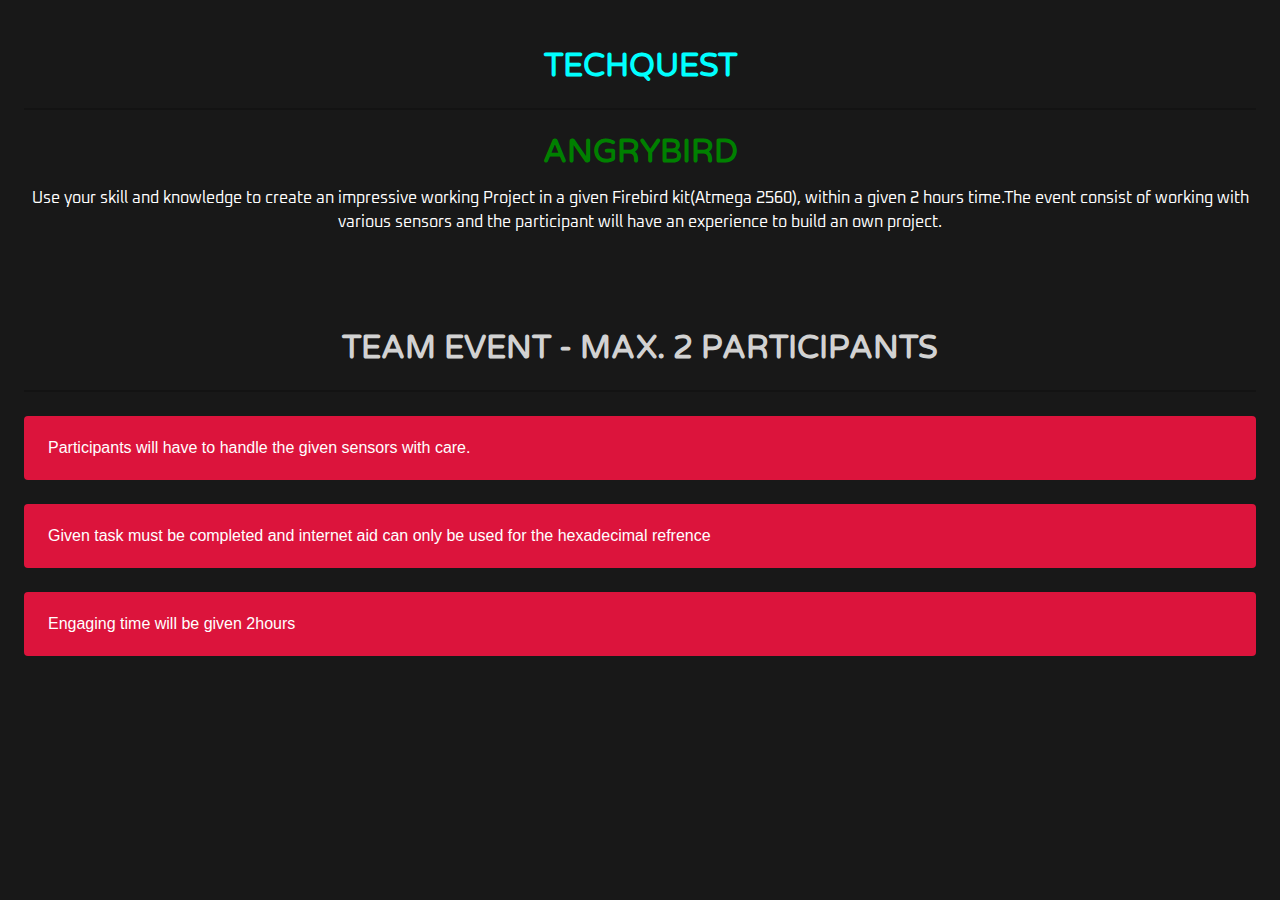
<file: angrybird.html>
<!DOCTYPE html>
<!-- saved from url=(0022)http://localhost:8000/ -->
<html lang="en"><link type="text/css" id="dark-mode" rel="stylesheet" href="http://localhost:8000/"><style type="text/css" id="dark-mode-custom-style"></style><head><meta http-equiv="Content-Type" content="text/html; charset=UTF-8"><link type="text/css" id="dark-mode" rel="stylesheet" href="./Raspberry_files/saved_resource"><style type="text/css" id="dark-mode-custom-style"></style>
  <title>Angry Bird</title>
  
<meta name="viewport" content="width=device-width, minimum-scale=1.0">
<meta name="description" content="TechQuest">
<link href="./Raspberry_files/font-awesome.min.css" rel="stylesheet">


<meta name="msapplication-TileColor" content="#FFFFFF">


  <link href="./Raspberry_files/bulmaswatch.min.css" rel="stylesheet">
  <style>
    .hero .container {
      width: 95%;
    }
  </style>
</head>


<body class="theme-page">
  

  

  <div class="columns">
      
      <div class="column">
        <section class="section" id="content">
  <h1 style="text-align: center;" class="title"> <a href="/"> TechQuest</a> </h1>
  <hr>
  <link href="https://fonts.googleapis.com/css?family=Oxanium|Trade+Winds&display=swap" rel="stylesheet">
  <div class="content">
    <h1 style="text-align: center; color:green">AngryBird</h1>


    <p style="text-align: center;font-family: 'Oxanium';color: white">Use your skill and knowledge to create an impressive working Project in a given Firebird kit(Atmega 2560), within a given 2 hours time.The event consist of working with various sensors and the participant will have an experience to build an own project.</p>
    
</div></section>

        <section class="section" id="delete">
  <h3 style="text-align: center;" class="title">Team Event - Max. 2 Participants
  </h3>
  <hr>
  
  <div class="notification is-danger">Participants will have to handle the given sensors with care. </div>
  <div class="notification is-danger">Given task must be completed and internet aid can only be used for the hexadecimal refrence</div>

  <div class="notification is-danger">Engaging time will be given 2hours</div>


    <!-- <div class="notification is-danger">
      <button class="delete"> </button> Information regarding selected papers will be informed through e-mail</div>

      <div class="notification is-danger">
        <button class="delete"> </button> If you receive the intimation email, then send your PPT to techquest@mountzion.ac.in on or before 03/03/2020.</div>

        <div class="notification is-danger">
          <button class="delete"> </button> Papers with live demo will be more likely to score extra points.</div>

          <div class="notification is-danger">
            <button class="delete"> </button> Best Outstanding Paper if any will win a special prize.</div>
   -->
  
<!--   
    <article class="message is-info">
    <div class="message-header"> Info
      <button class="delete"> </button>
    </div>
    <div class="message-body"> Lorem ipsum dolor sit amet, consectetur adipiscing elit. Pellentesque risus mi, tempus quis placerat ut, porta nec nulla. Vestibulum rhoncus ac ex sit amet fringilla. Nullam gravida purus diam, et dictum felis venenatis efficitur. Aenean ac eleifend lacus, in mollis lectus. Donec sodales, arcu et sollicitudin porttitor, tortor urna tempor ligula, id porttitor mi magna a neque. Donec dui urna, vehicula et sem eget, facilisis sodales sem. </div>
  </article> -->
</section>


        
<!-- 
        <section class="section" id="notifications">
  <h1 class="title"> Notifications </h1>
  <hr>
  <div class="columns is-multiline">
    
    <div class="column is-half">
      <div class="notification ">
        <button class="delete"> </button> Lorem ipsum dolor sit amet,
        <a href="https://jenil.github.io/bulmaswatch/nuclear/#">consectetur</a> adipiscing elit lorem ipsum dolor sit amet, consectetur adipiscing elit </div>
    </div>
    
    <div class="column is-half">
      <div class="notification is-primary">
        <button class="delete"> </button> Lorem ipsum dolor sit amet,
        <a href="https://jenil.github.io/bulmaswatch/nuclear/#">consectetur</a> adipiscing elit lorem ipsum dolor sit amet, consectetur adipiscing elit </div>
    </div>
    
    <div class="column is-half">
      <div class="notification is-link">
        <button class="delete"> </button> Lorem ipsum dolor sit amet,
        <a href="https://jenil.github.io/bulmaswatch/nuclear/#">consectetur</a> adipiscing elit lorem ipsum dolor sit amet, consectetur adipiscing elit </div>
    </div>
    
    <div class="column is-half">
      <div class="notification is-info">
        <button class="delete"> </button> Lorem ipsum dolor sit amet,
        <a href="https://jenil.github.io/bulmaswatch/nuclear/#">consectetur</a> adipiscing elit lorem ipsum dolor sit amet, consectetur adipiscing elit </div>
    </div>
    
    <div class="column is-half">
      <div class="notification is-success">
        <button class="delete"> </button> Lorem ipsum dolor sit amet,
        <a href="https://jenil.github.io/bulmaswatch/nuclear/#">consectetur</a> adipiscing elit lorem ipsum dolor sit amet, consectetur adipiscing elit </div>
    </div>
    
    <div class="column is-half">
      <div class="notification is-warning">
        <button class="delete"> </button> Lorem ipsum dolor sit amet,
        <a href="https://jenil.github.io/bulmaswatch/nuclear/#">consectetur</a> adipiscing elit lorem ipsum dolor sit amet, consectetur adipiscing elit </div>
    </div>
    
    <div class="column is-half">
      <div class="notification is-danger">
        <button class="delete"> </button> Lorem ipsum dolor sit amet,
        <a href="https://jenil.github.io/bulmaswatch/nuclear/#">consectetur</a> adipiscing elit lorem ipsum dolor sit amet, consectetur adipiscing elit </div>
    </div>
    
  </div>
</section> -->

        

        

        
<style>
  html{
    background-color: #181818 !important;
  }
  .notification.is-danger{
    background-color:crimson
  }
  </style> 



        

        

        

        

        


  <br>
  
  
  
  

        

        

        

      </div>
    </div>
  
    <style>
      .container{
        padding:30px;
      }
    </style>


<script>
if (document.location.hostname !== 'localhost') {
  (function(i, s, o, g, r, a, m) {
    i['GoogleAnalyticsObject'] = r;
    i[r] = i[r] || function() {
      (i[r].q = i[r].q || []).push(arguments)
    }, i[r].l = 1 * new Date();
    a = s.createElement(o),
      m = s.getElementsByTagName(o)[0];
    a.async = 1;
    a.src = g;
    m.parentNode.insertBefore(a, m)
  })(window, document, 'script', 'https://www.google-analytics.com/analytics.js', 'ga');

  ga('create', 'UA-91125324-1', 'auto');
  ga('send', 'pageview');
} else {
  window.ga = function ga() {
    console.log('[ga]', arguments); // mock GA to prevent errors
  }
}
</script>
<script crossorigin="anonymous" integrity="sha256-hVVnYaiADRTO2PzUGmuLJr8BLUSjGIZsDYGmIJLv2b8=" src="./Raspberry_files/jquery-3.1.1.min.js">
</script>
<script type="text/javascript">
$(function() {
  $('.modal-background, .modal-close').click(function() {
    $('html').removeClass('is-clipped');
    $(this).parent().removeClass('is-active');
  });
  $('.theme-switcher').change(function(e) {
    if (e.target.value) {
      window.location.href = '/bulmaswatch/' + e.target.value;
    }
  });

  // Get all "navbar-burger" elements
  var $navbarBurgers = Array.prototype.slice.call(document.querySelectorAll('.navbar-burger'), 0);

  // Check if there are any nav burgers
  if ($navbarBurgers.length > 0) {

    // Add a click event on each of them
    $navbarBurgers.forEach(function ($el) {
      $el.addEventListener('click', () => {

        // Get the target from the "data-target" attribute
        var target = $el.dataset.target;
        var $target = document.getElementById(target);

        // Toggle the class on both the "navbar-burger" and the "navbar-menu"
        $el.classList.toggle('is-active');
        $target.classList.toggle('is-active');

      });
    });
  }
});
</script>






</body></html>
</file>
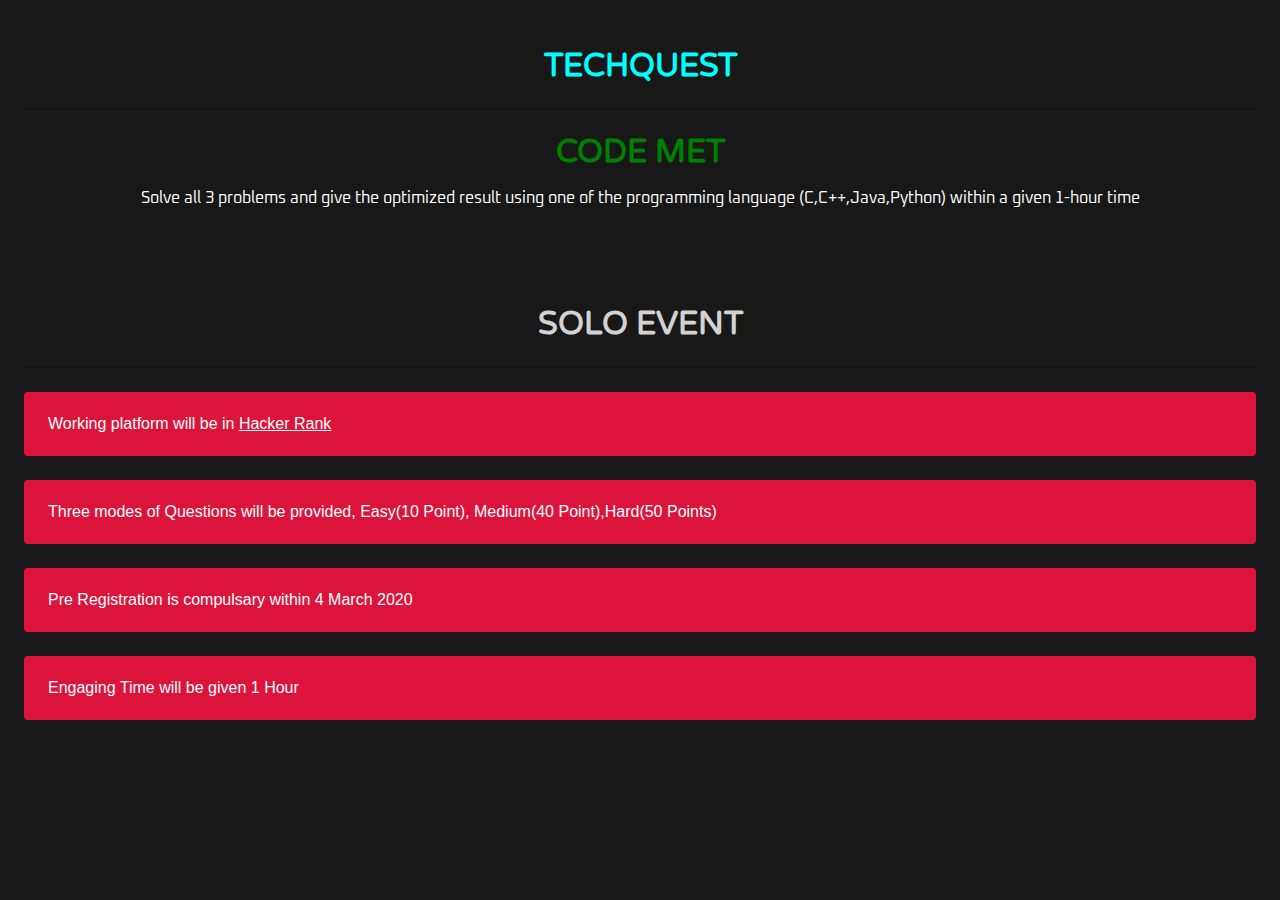
<file: codemet.html>
<!DOCTYPE html>
<html lang="en"><link type="text/css" id="dark-mode" rel="stylesheet" href="http://localhost:8000/"><style type="text/css" id="dark-mode-custom-style"></style><head><meta http-equiv="Content-Type" content="text/html; charset=UTF-8"><link type="text/css" id="dark-mode" rel="stylesheet" href="./codemet_files/saved_resource"><style type="text/css" id="dark-mode-custom-style"></style>
  <title> Code MET </title>
  
<meta name="viewport" content="width=device-width, minimum-scale=1.0">
<meta name="description" content="TechQuest">
<link href="./codemet_files/font-awesome.min.css" rel="stylesheet">


<meta name="theme-color" content="#34495e">
<meta name="msapplication-TileColor" content="#FFFFFF">



  <link href="./codemet_files/bulmaswatch.min.css" rel="stylesheet">
  <style>
    .hero .container {
      width: 95%;
    }
  </style>
</head>


<body class="theme-page">
  

  

  <div class="columns">
      
      <div class="column">
        <section class="section" id="content">
  <h1 style="text-align: center;" class="title"> <a href="/"> TechQuest</a> </h1>
  <hr>
    <link href="https://fonts.googleapis.com/css?family=Oxanium|Trade+Winds&display=swap" rel="stylesheet">
  <div class="content">
    <h1 style="text-align: center; ;color: green">Code MET</h1>


    <p style="text-align: center;font-family: 'Oxanium';color: white">Solve all 3 problems and give the optimized result using one of the programming language (C,C++,Java,Python) within a given 1-hour time</p>
    
</div></section>

        <section class="section" id="delete">
  <h3 style="text-align: center;" class="title">Solo Event
  </h3>
  <hr>
  
  <div class="notification is-danger">Working platform will be in <a href="https://www.hackerrank.com/">Hacker Rank</a> </div>

  <div class="notification is-danger">Three modes of Questions will be provided, Easy(10 Point), Medium(40 Point),Hard(50 Points)</div>

  <div class="notification is-danger">Pre Registration is compulsary within 4 March 2020</div>

  <div class="notification is-danger">Engaging Time will be given 1 Hour</div>

  
<!-- 
    <div class="notification is-danger">
      <button class="delete"> </button> Information regarding selected papers will be informed through e-mail</div>

      <div class="notification is-danger">
        <button class="delete"> </button> If you receive the intimation email, then send your PPT to techquest@mountzion.ac.in on or before 03/03/2020.</div>

        <div class="notification is-danger">
          <button class="delete"> </button> Papers with live demo will be more likely to score extra points.</div>

          <div class="notification is-danger">
            <button class="delete"> </button> Best Outstanding Paper if any will win a special prize.</div>
   -->
  
<!--   
    <article class="message is-info">
    <div class="message-header"> Info
      <button class="delete"> </button>
    </div>
    <div class="message-body"> Lorem ipsum dolor sit amet, consectetur adipiscing elit. Pellentesque risus mi, tempus quis placerat ut, porta nec nulla. Vestibulum rhoncus ac ex sit amet fringilla. Nullam gravida purus diam, et dictum felis venenatis efficitur. Aenean ac eleifend lacus, in mollis lectus. Donec sodales, arcu et sollicitudin porttitor, tortor urna tempor ligula, id porttitor mi magna a neque. Donec dui urna, vehicula et sem eget, facilisis sodales sem. </div>
  </article> -->
</section>


        
<!-- 
        <section class="section" id="notifications">
  <h1 class="title"> Notifications </h1>
  <hr>
  <div class="columns is-multiline">
    
    <div class="column is-half">
      <div class="notification ">
        <button class="delete"> </button> Lorem ipsum dolor sit amet,
        <a href="https://jenil.github.io/bulmaswatch/nuclear/#">consectetur</a> adipiscing elit lorem ipsum dolor sit amet, consectetur adipiscing elit </div>
    </div>
    
    <div class="column is-half">
      <div class="notification is-primary">
        <button class="delete"> </button> Lorem ipsum dolor sit amet,
        <a href="https://jenil.github.io/bulmaswatch/nuclear/#">consectetur</a> adipiscing elit lorem ipsum dolor sit amet, consectetur adipiscing elit </div>
    </div>
    
    <div class="column is-half">
      <div class="notification is-link">
        <button class="delete"> </button> Lorem ipsum dolor sit amet,
        <a href="https://jenil.github.io/bulmaswatch/nuclear/#">consectetur</a> adipiscing elit lorem ipsum dolor sit amet, consectetur adipiscing elit </div>
    </div>
    
    <div class="column is-half">
      <div class="notification is-info">
        <button class="delete"> </button> Lorem ipsum dolor sit amet,
        <a href="https://jenil.github.io/bulmaswatch/nuclear/#">consectetur</a> adipiscing elit lorem ipsum dolor sit amet, consectetur adipiscing elit </div>
    </div>
    
    <div class="column is-half">
      <div class="notification is-success">
        <button class="delete"> </button> Lorem ipsum dolor sit amet,
        <a href="https://jenil.github.io/bulmaswatch/nuclear/#">consectetur</a> adipiscing elit lorem ipsum dolor sit amet, consectetur adipiscing elit </div>
    </div>
    
    <div class="column is-half">
      <div class="notification is-warning">
        <button class="delete"> </button> Lorem ipsum dolor sit amet,
        <a href="https://jenil.github.io/bulmaswatch/nuclear/#">consectetur</a> adipiscing elit lorem ipsum dolor sit amet, consectetur adipiscing elit </div>
    </div>
    
    <div class="column is-half">
      <div class="notification is-danger">
        <button class="delete"> </button> Lorem ipsum dolor sit amet,
        <a href="https://jenil.github.io/bulmaswatch/nuclear/#">consectetur</a> adipiscing elit lorem ipsum dolor sit amet, consectetur adipiscing elit </div>
    </div>
    
  </div>
</section> -->

        

        

<style>
  html{
    background-color: #181818 !important;
  }

  .notification.is-danger{
    background-color:crimson
  }
  </style>

        

        

        

        

        

        


  <br>
  
  
  
  

        

        

        

      </div>
    </div>
  
    <style>
      .container{
        padding:30px;
      }
    </style>


<script>
if (document.location.hostname !== 'localhost') {
  (function(i, s, o, g, r, a, m) {
    i['GoogleAnalyticsObject'] = r;
    i[r] = i[r] || function() {
      (i[r].q = i[r].q || []).push(arguments)
    }, i[r].l = 1 * new Date();
    a = s.createElement(o),
      m = s.getElementsByTagName(o)[0];
    a.async = 1;
    a.src = g;
    m.parentNode.insertBefore(a, m)
  })(window, document, 'script', 'https://www.google-analytics.com/analytics.js', 'ga');

  ga('create', 'UA-91125324-1', 'auto');
  ga('send', 'pageview');
} else {
  window.ga = function ga() {
    console.log('[ga]', arguments); // mock GA to prevent errors
  }
}
</script>
<script crossorigin="anonymous" integrity="sha256-hVVnYaiADRTO2PzUGmuLJr8BLUSjGIZsDYGmIJLv2b8=" src="./codemet_files/jquery-3.1.1.min.js">
</script>
<script type="text/javascript">
$(function() {
  $('.modal-background, .modal-close').click(function() {
    $('html').removeClass('is-clipped');
    $(this).parent().removeClass('is-active');
  });
  $('.theme-switcher').change(function(e) {
    if (e.target.value) {
      window.location.href = '/bulmaswatch/' + e.target.value;
    }
  });

  // Get all "navbar-burger" elements
  var $navbarBurgers = Array.prototype.slice.call(document.querySelectorAll('.navbar-burger'), 0);

  // Check if there are any nav burgers
  if ($navbarBurgers.length > 0) {

    // Add a click event on each of them
    $navbarBurgers.forEach(function ($el) {
      $el.addEventListener('click', () => {

        // Get the target from the "data-target" attribute
        var target = $el.dataset.target;
        var $target = document.getElementById(target);

        // Toggle the class on both the "navbar-burger" and the "navbar-menu"
        $el.classList.toggle('is-active');
        $target.classList.toggle('is-active');

      });
    });
  }
});
</script>






</body></html>
</file>
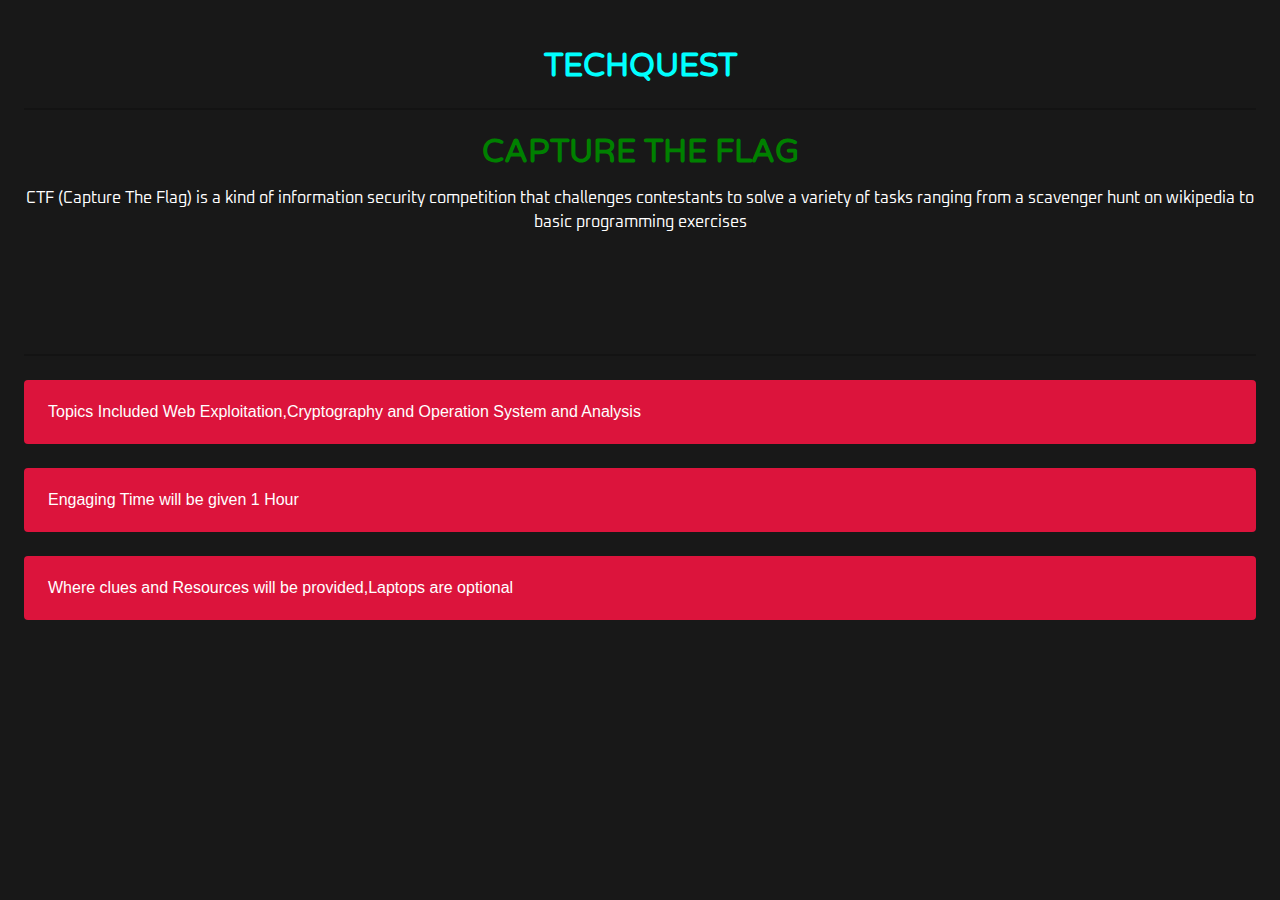
<file: ctf.html>
<!DOCTYPE html>
<!-- saved from url=(0022)http://localhost:8000/ -->
<html lang="en"><link type="text/css" id="dark-mode" rel="stylesheet" href="http://localhost:8000/"><style type="text/css" id="dark-mode-custom-style"></style><head><meta http-equiv="Content-Type" content="text/html; charset=UTF-8"><link type="text/css" id="dark-mode" rel="stylesheet" href="./ctf_files/saved_resource"><style type="text/css" id="dark-mode-custom-style"></style>
  <title> CTF </title>
  
<meta name="viewport" content="width=device-width, minimum-scale=1.0">
<meta name="description" content="TechQuest">
<link href="./ctf_files/font-awesome.min.css" rel="stylesheet">

<meta name="msapplication-TileColor" content="#FFFFFF">



  <link href="./ctf_files/bulmaswatch.min.css" rel="stylesheet">
  <style>
    .hero .container {
      width: 95%;
    }
  </style>
</head>


<body class="theme-page">
  

  

  <div class="columns">
      
      <div class="column">
        <section class="section" id="content">
  <h1 style="text-align: center;" class="title"> <a href="/"> TechQuest</a> </h1>
  <hr>
<link href="https://fonts.googleapis.com/css?family=Oxanium|Trade+Winds&display=swap" rel="stylesheet">


  <div class="content">
    <h1 style="text-align: center;;color: green">Capture the Flag</h1>


    <p style="text-align: center;color: white;font-family: 'Oxanium'">
      CTF (Capture The Flag) is a kind of information security competition that challenges contestants to solve a variety of tasks ranging from a scavenger hunt on wikipedia to basic programming exercises</p>
    
</div></section>

        <section class="section" id="delete">
  <!-- <h1 style="text-align: center;" class="title">Team Event - Max. 2 Participants
  </h1> -->
  <hr>
  
  <div class="notification is-danger">
     Topics Included Web Exploitation,Cryptography and Operation System and Analysis
   </div>

    <div class="notification is-danger">
      Engaging Time will be given 1 Hour</div>

      <div class="notification is-danger">
         Where clues and Resources will be provided,Laptops are optional</div>



          <!-- <div class="notification is-danger">
            <button class="delete"> </button> Best Outstanding Paper if any will win a special prize.</div> -->
  
  
<!--   
    <article class="message is-info">
    <div class="message-header"> Info
      <button class="delete"> </button>
    </div>
    <div class="message-body"> Lorem ipsum dolor sit amet, consectetur adipiscing elit. Pellentesque risus mi, tempus quis placerat ut, porta nec nulla. Vestibulum rhoncus ac ex sit amet fringilla. Nullam gravida purus diam, et dictum felis venenatis efficitur. Aenean ac eleifend lacus, in mollis lectus. Donec sodales, arcu et sollicitudin porttitor, tortor urna tempor ligula, id porttitor mi magna a neque. Donec dui urna, vehicula et sem eget, facilisis sodales sem. </div>
  </article> -->
</section>


        
<!-- 
        <section class="section" id="notifications">
  <h1 class="title"> Notifications </h1>
  <hr>
  <div class="columns is-multiline">
    
    <div class="column is-half">
      <div class="notification ">
        <button class="delete"> </button> Lorem ipsum dolor sit amet,
        <a href="https://jenil.github.io/bulmaswatch/nuclear/#">consectetur</a> adipiscing elit lorem ipsum dolor sit amet, consectetur adipiscing elit </div>
    </div>
    
    <div class="column is-half">
      <div class="notification is-primary">
        <button class="delete"> </button> Lorem ipsum dolor sit amet,
        <a href="https://jenil.github.io/bulmaswatch/nuclear/#">consectetur</a> adipiscing elit lorem ipsum dolor sit amet, consectetur adipiscing elit </div>
    </div>
    
    <div class="column is-half">
      <div class="notification is-link">
        <button class="delete"> </button> Lorem ipsum dolor sit amet,
        <a href="https://jenil.github.io/bulmaswatch/nuclear/#">consectetur</a> adipiscing elit lorem ipsum dolor sit amet, consectetur adipiscing elit </div>
    </div>
    
    <div class="column is-half">
      <div class="notification is-info">
        <button class="delete"> </button> Lorem ipsum dolor sit amet,
        <a href="https://jenil.github.io/bulmaswatch/nuclear/#">consectetur</a> adipiscing elit lorem ipsum dolor sit amet, consectetur adipiscing elit </div>
    </div>
    
    <div class="column is-half">
      <div class="notification is-success">
        <button class="delete"> </button> Lorem ipsum dolor sit amet,
        <a href="https://jenil.github.io/bulmaswatch/nuclear/#">consectetur</a> adipiscing elit lorem ipsum dolor sit amet, consectetur adipiscing elit </div>
    </div>
    
    <div class="column is-half">
      <div class="notification is-warning">
        <button class="delete"> </button> Lorem ipsum dolor sit amet,
        <a href="https://jenil.github.io/bulmaswatch/nuclear/#">consectetur</a> adipiscing elit lorem ipsum dolor sit amet, consectetur adipiscing elit </div>
    </div>
    
    <div class="column is-half">
      <div class="notification is-danger">
        <button class="delete"> </button> Lorem ipsum dolor sit amet,
        <a href="https://jenil.github.io/bulmaswatch/nuclear/#">consectetur</a> adipiscing elit lorem ipsum dolor sit amet, consectetur adipiscing elit </div>
    </div>
    
  </div>
</section> -->

        

        

        
        

        

        

<style>
  html{
    background-color: #181818 !important;
  }
  .notification.is-danger{
    background-color:crimson
  }
  </style>

        

        

        


  <br>
  
  
  
  

        

        

        

      </div>
    </div>
  
    <style>
      .container{
        padding:30px;
      }
    </style>


<script>
if (document.location.hostname !== 'localhost') {
  (function(i, s, o, g, r, a, m) {
    i['GoogleAnalyticsObject'] = r;
    i[r] = i[r] || function() {
      (i[r].q = i[r].q || []).push(arguments)
    }, i[r].l = 1 * new Date();
    a = s.createElement(o),
      m = s.getElementsByTagName(o)[0];
    a.async = 1;
    a.src = g;
    m.parentNode.insertBefore(a, m)
  })(window, document, 'script', 'https://www.google-analytics.com/analytics.js', 'ga');

  ga('create', 'UA-91125324-1', 'auto');
  ga('send', 'pageview');
} else {
  window.ga = function ga() {
    console.log('[ga]', arguments); // mock GA to prevent errors
  }
}
</script>
<script crossorigin="anonymous" integrity="sha256-hVVnYaiADRTO2PzUGmuLJr8BLUSjGIZsDYGmIJLv2b8=" src="./ctf_files/jquery-3.1.1.min.js">
</script>
<script type="text/javascript">
$(function() {
  $('.modal-background, .modal-close').click(function() {
    $('html').removeClass('is-clipped');
    $(this).parent().removeClass('is-active');
  });
  $('.theme-switcher').change(function(e) {
    if (e.target.value) {
      window.location.href = '/bulmaswatch/' + e.target.value;
    }
  });

  // Get all "navbar-burger" elements
  var $navbarBurgers = Array.prototype.slice.call(document.querySelectorAll('.navbar-burger'), 0);

  // Check if there are any nav burgers
  if ($navbarBurgers.length > 0) {

    // Add a click event on each of them
    $navbarBurgers.forEach(function ($el) {
      $el.addEventListener('click', () => {

        // Get the target from the "data-target" attribute
        var target = $el.dataset.target;
        var $target = document.getElementById(target);

        // Toggle the class on both the "navbar-burger" and the "navbar-menu"
        $el.classList.toggle('is-active');
        $target.classList.toggle('is-active');

      });
    });
  }
});
</script>






</body></html>
</file>
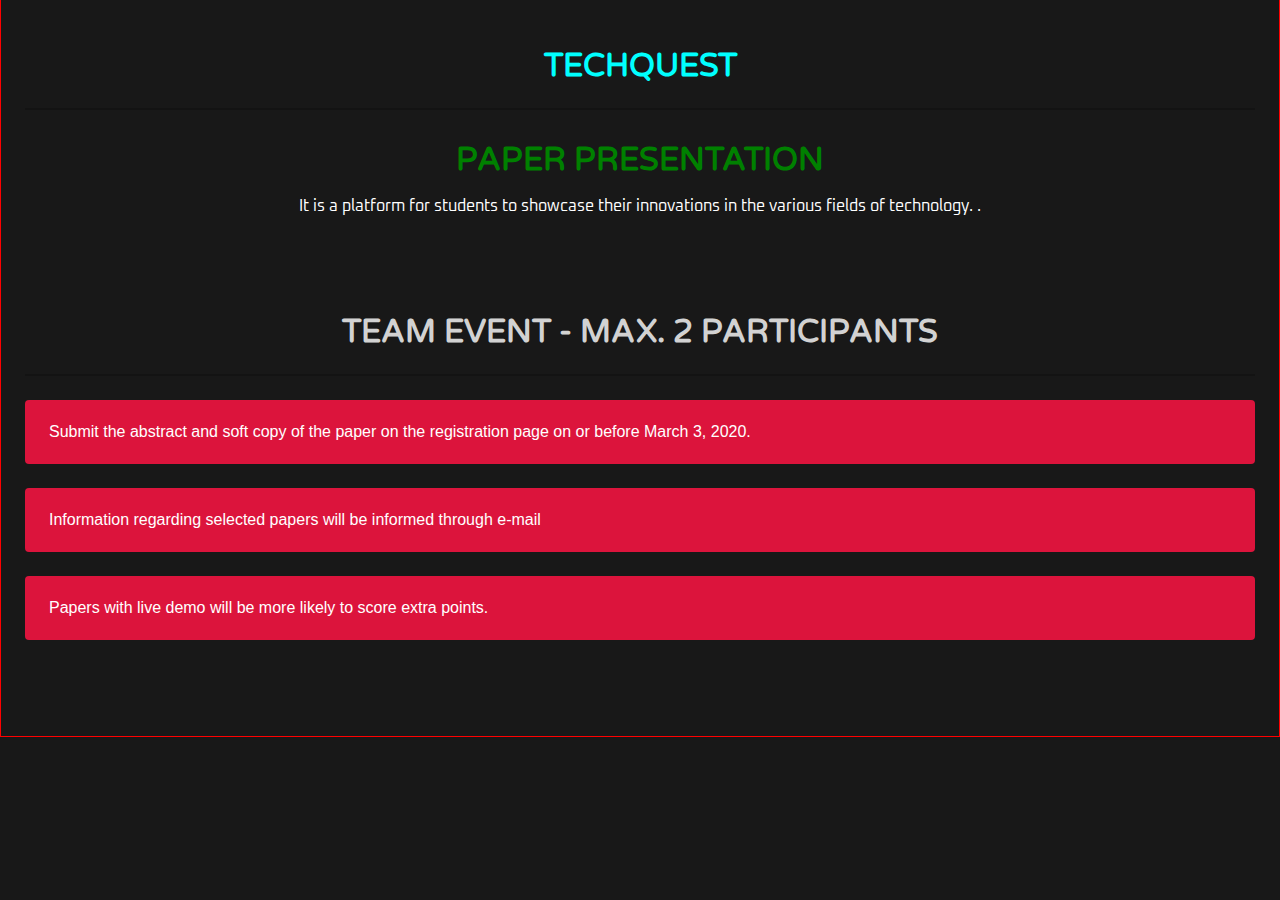
<file: ppt.html>
<!DOCTYPE html>
<!-- saved from url=(0022)http://localhost:8000/ -->
<html lang="en"><link type="text/css" id="dark-mode" rel="stylesheet" href="http://localhost:8000/"><style type="text/css" id="dark-mode-custom-style"></style><head><meta http-equiv="Content-Type" content="text/html; charset=UTF-8"><link type="text/css" id="dark-mode" rel="stylesheet" href="./ppt_files/saved_resource"><style type="text/css" id="dark-mode-custom-style"></style>
  <title> Paper Presentation </title>
  
<meta name="viewport" content="width=device-width, minimum-scale=1.0">
<meta name="description" content="TechQuest">
<link href="./ppt_files/font-awesome.min.css" rel="stylesheet">


  <link href="./ppt_files/bulmaswatch.min.css" rel="stylesheet">
  <style>
    .hero .container {
      width: 95%;
    }
  </style>
</head>


<body class="theme-page">
  

  

  <div class="columns">
      
      <div class="column">
        <section class="section" id="content">
  <h1 style="text-align: center;" class="title"> <a href="/"> TechQuest</a> </h1>
  <hr>
  <div class="content">
  <link href="https://fonts.googleapis.com/css?family=Oxanium|Trade+Winds&display=swap" rel="stylesheet">


    <h1  style="text-align: center; color: green">Paper Presentation</h1>


    <p style="text-align: center; font-family: 'Oxanium'; color: white"> It is a platform for students to showcase their innovations in the various fields of technology. .</p>
    
</div></section>

        <section class="section" id="delete">
  <h3 style="text-align: center;" class="title">Team Event - Max. 2 Participants
    <a href="#"></a>
  </h3>
  <hr>
  
  <div class="notification is-danger">Submit the abstract and soft copy of the paper on the registration page on or before March 3, 2020. </div>

    <div class="notification is-danger">
      Information regarding selected papers will be informed through e-mail</div>

        <div class="notification is-danger">
           Papers with live demo will be more likely to score extra points.</div>

     
  
  
<!--   
    <article class="message is-info">
    <div class="message-header"> Info
      <button class="delete"> </button>
    </div>
    <div class="message-body"> Lorem ipsum dolor sit amet, consectetur adipiscing elit. Pellentesque risus mi, tempus quis placerat ut, porta nec nulla. Vestibulum rhoncus ac ex sit amet fringilla. Nullam gravida purus diam, et dictum felis venenatis efficitur. Aenean ac eleifend lacus, in mollis lectus. Donec sodales, arcu et sollicitudin porttitor, tortor urna tempor ligula, id porttitor mi magna a neque. Donec dui urna, vehicula et sem eget, facilisis sodales sem. </div>
  </article> -->
</section>


        
<!-- 
        <section class="section" id="notifications">
  <h1 class="title"> Notifications </h1>
  <hr>
  <div class="columns is-multiline">
    
    <div class="column is-half">
      <div class="notification ">
        <button class="delete"> </button> Lorem ipsum dolor sit amet,
        <a href="https://jenil.github.io/bulmaswatch/nuclear/#">consectetur</a> adipiscing elit lorem ipsum dolor sit amet, consectetur adipiscing elit </div>
    </div>
    
    <div class="column is-half">
      <div class="notification is-primary">
        <button class="delete"> </button> Lorem ipsum dolor sit amet,
        <a href="https://jenil.github.io/bulmaswatch/nuclear/#">consectetur</a> adipiscing elit lorem ipsum dolor sit amet, consectetur adipiscing elit </div>
    </div>
    
    <div class="column is-half">
      <div class="notification is-link">
        <button class="delete"> </button> Lorem ipsum dolor sit amet,
        <a href="https://jenil.github.io/bulmaswatch/nuclear/#">consectetur</a> adipiscing elit lorem ipsum dolor sit amet, consectetur adipiscing elit </div>
    </div>
    
    <div class="column is-half">
      <div class="notification is-info">
        <button class="delete"> </button> Lorem ipsum dolor sit amet,
        <a href="https://jenil.github.io/bulmaswatch/nuclear/#">consectetur</a> adipiscing elit lorem ipsum dolor sit amet, consectetur adipiscing elit </div>
    </div>
    
    <div class="column is-half">
      <div class="notification is-success">
        <button class="delete"> </button> Lorem ipsum dolor sit amet,
        <a href="https://jenil.github.io/bulmaswatch/nuclear/#">consectetur</a> adipiscing elit lorem ipsum dolor sit amet, consectetur adipiscing elit </div>
    </div>
    
    <div class="column is-half">
      <div class="notification is-warning">
        <button class="delete"> </button> Lorem ipsum dolor sit amet,
        <a href="https://jenil.github.io/bulmaswatch/nuclear/#">consectetur</a> adipiscing elit lorem ipsum dolor sit amet, consectetur adipiscing elit </div>
    </div>
    
    <div class="column is-half">
      <div class="notification is-danger">
        <button class="delete"> </button> Lorem ipsum dolor sit amet,
        <a href="https://jenil.github.io/bulmaswatch/nuclear/#">consectetur</a> adipiscing elit lorem ipsum dolor sit amet, consectetur adipiscing elit </div>
    </div>
    
  </div>
</section> -->

        

        

        
        

        

        

        

        

        

        


  <br>
  
  
  
  

        

        

        

      </div>
    </div>
  
    <style>
      .container{
        padding:30px;
      }
      body{
        border-right: 1px red solid;
        border-left: 1px red solid;
        /*border-top: 1px red solid;*/
        border-bottom: 1px red solid;
      }
      .notification.is-danger{
    background-color:crimson
  }
    </style>


<!-- <script>
if (document.location.hostname !== 'localhost') {
  (function(i, s, o, g, r, a, m) {
    i['GoogleAnalyticsObject'] = r;
    i[r] = i[r] || function() {
      (i[r].q = i[r].q || []).push(arguments)
    }, i[r].l = 1 * new Date();
    a = s.createElement(o),
      m = s.getElementsByTagName(o)[0];
    a.async = 1;
    a.src = g;
    m.parentNode.insertBefore(a, m)
  })(window, document, 'script', 'https://www.google-analytics.com/analytics.js', 'ga'); -->

  <!-- ga('create', 'UA-91125324-1', 'auto');
  ga('send', 'pageview');
} else {
  window.ga = function ga() {
    console.log('[ga]', arguments); // mock GA to prevent errors
  }
} -->
<!-- </script> -->
<script crossorigin="anonymous" integrity="sha256-hVVnYaiADRTO2PzUGmuLJr8BLUSjGIZsDYGmIJLv2b8=" src="./ppt_files/jquery-3.1.1.min.js">
</script>
<script type="text/javascript">
$(function() {
  $('.modal-background, .modal-close').click(function() {
    $('html').removeClass('is-clipped');
    $(this).parent().removeClass('is-active');
  });
  $('.theme-switcher').change(function(e) {
    if (e.target.value) {
      window.location.href = '/bulmaswatch/' + e.target.value;
    }
  });

  // Get all "navbar-burger" elements
  var $navbarBurgers = Array.prototype.slice.call(document.querySelectorAll('.navbar-burger'), 0);

  // Check if there are any nav burgers
  if ($navbarBurgers.length > 0) {

    // Add a click event on each of them
    $navbarBurgers.forEach(function ($el) {
      $el.addEventListener('click', () => {

        // Get the target from the "data-target" attribute
        var target = $el.dataset.target;
        var $target = document.getElementById(target);

        // Toggle the class on both the "navbar-burger" and the "navbar-menu"
        $el.classList.toggle('is-active');
        $target.classList.toggle('is-active');

      });
    });
  }
});
</script>

<style>
  html{
    background-color: #181818 !important;
  }
  </style>




</body></html>
</file>
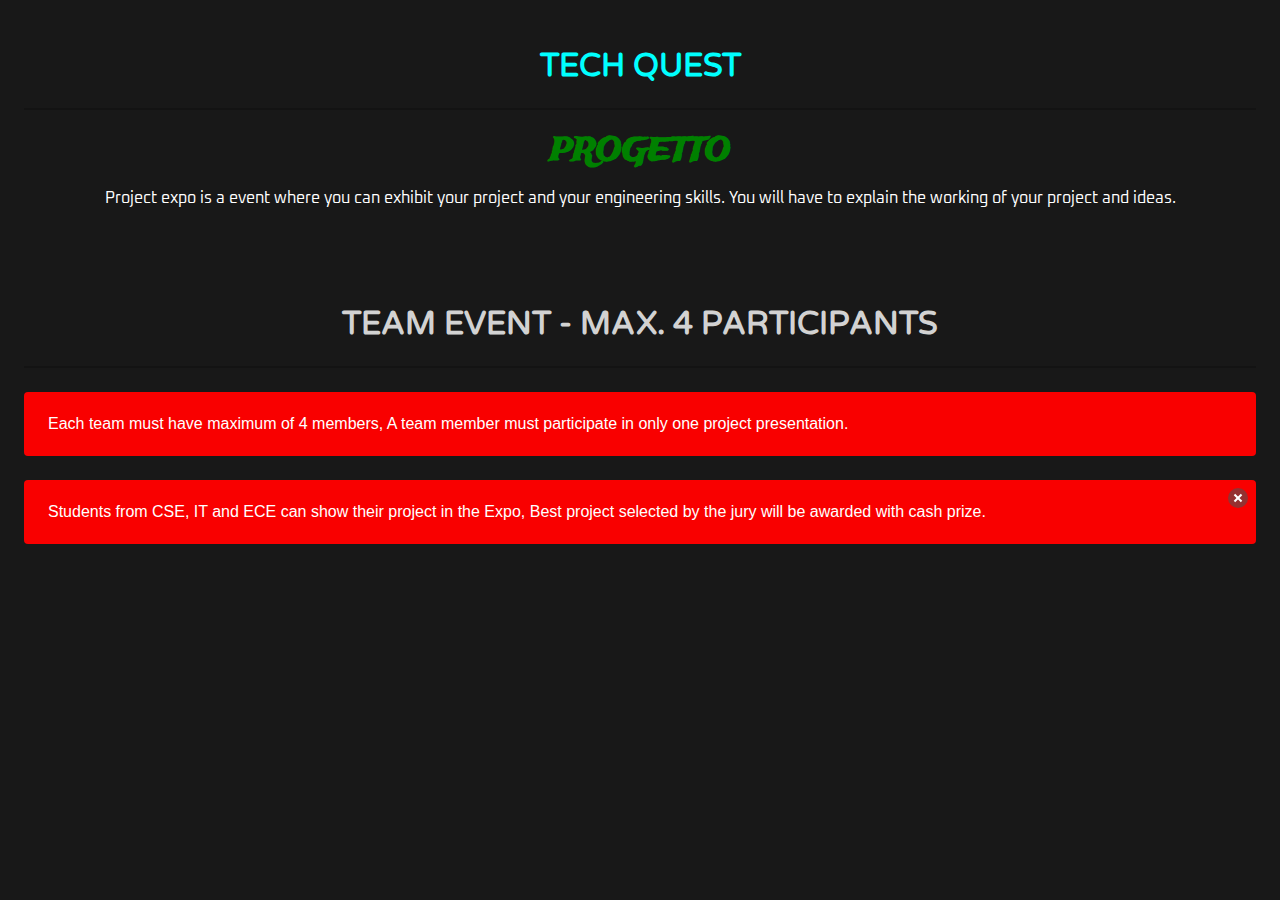
<file: project-expo.html>
<!DOCTYPE html>
<!-- saved from url=(0022)http://localhost:8000/ -->
<html lang="en"><link type="text/css" id="dark-mode" rel="stylesheet" href="http://localhost:8000/"><style type="text/css" id="dark-mode-custom-style"></style><head><meta http-equiv="Content-Type" content="text/html; charset=UTF-8"><link type="text/css" id="dark-mode" rel="stylesheet" href="./project-expo_files/saved_resource"><style type="text/css" id="dark-mode-custom-style"></style>
  <title>Progetto</title>
  
<meta name="viewport" content="width=device-width, minimum-scale=1.0">
<meta name="description" content="TechQuest">
<link href="./project-expo_files/font-awesome.min.css" rel="stylesheet">


<meta name="theme-color" content="#34495e">


  <link href="./project-expo_files/bulmaswatch.min.css" rel="stylesheet">
  <style>
    .hero .container {
      width: 95%;
    }
  </style>
</head>


<body class="theme-page">
  

  

  <div class="columns">
      
      <div class="column">
        <section class="section" id="content">
  <h1 style="text-align: center;" class="title"> <a href="http://localhost:8000/#"> Tech Quest</a> </h1>
  <hr>
  <link href="https://fonts.googleapis.com/css?family=Oxanium|Trade+Winds&display=swap" rel="stylesheet">
  <div class="content">
    <h1 style="text-align: center;font-family: 'Trade Winds';color: green">Progetto</h1>


    <p style="text-align: center;font-family: 'Oxanium';color: white">Project expo is a event where you can exhibit your project and your engineering skills. You will have to explain the working of your project and ideas.</p>
    
</div></section>

        <section class="section" id="delete">
  <h3 style="text-align: center;" class="title">Team Event - Max. 4 Participants
  </h3>
  <hr>
  
  <div class="notification is-danger">Each team must have maximum of 4 members, A team member must participate in only one project presentation.
    </div>

    <div class="notification is-danger">
      <button class="delete"> </button> Students from CSE, IT and ECE can show their project in the Expo, Best project selected by the jury will be awarded with cash prize.</div>
<!-- 
      <div class="notification is-danger">
        <button class="delete"> </button> If you receive the intimation email, then send your PPT to techquest@mountzion.ac.in on or before 03/03/2020.</div>

        <div class="notification is-danger">
          <button class="delete"> </button> Papers with live demo will be more likely to score extra points.</div>

          <div class="notification is-danger">
     <button class="delete"> </button> Best Outstanding Paper if any will win a special prize.</div> -->
  
  
<!--   
    <article class="message is-info">
    <div class="message-header"> Info
      <button class="delete"> </button>
    </div>
    <div class="message-body"> Lorem ipsum dolor sit amet, consectetur adipiscing elit. Pellentesque risus mi, tempus quis placerat ut, porta nec nulla. Vestibulum rhoncus ac ex sit amet fringilla. Nullam gravida purus diam, et dictum felis venenatis efficitur. Aenean ac eleifend lacus, in mollis lectus. Donec sodales, arcu et sollicitudin porttitor, tortor urna tempor ligula, id porttitor mi magna a neque. Donec dui urna, vehicula et sem eget, facilisis sodales sem. </div>
  </article> -->
</section>


        
<!-- 
        <section class="section" id="notifications">
  <h1 class="title"> Notifications </h1>
  <hr>
  <div class="columns is-multiline">
    
    <div class="column is-half">
      <div class="notification ">
        <button class="delete"> </button> Lorem ipsum dolor sit amet,
        <a href="https://jenil.github.io/bulmaswatch/nuclear/#">consectetur</a> adipiscing elit lorem ipsum dolor sit amet, consectetur adipiscing elit </div>
    </div>
    
    <div class="column is-half">
      <div class="notification is-primary">
        <button class="delete"> </button> Lorem ipsum dolor sit amet,
        <a href="https://jenil.github.io/bulmaswatch/nuclear/#">consectetur</a> adipiscing elit lorem ipsum dolor sit amet, consectetur adipiscing elit </div>
    </div>
    
    <div class="column is-half">
      <div class="notification is-link">
        <button class="delete"> </button> Lorem ipsum dolor sit amet,
        <a href="https://jenil.github.io/bulmaswatch/nuclear/#">consectetur</a> adipiscing elit lorem ipsum dolor sit amet, consectetur adipiscing elit </div>
    </div>
    
    <div class="column is-half">
      <div class="notification is-info">
        <button class="delete"> </button> Lorem ipsum dolor sit amet,
        <a href="https://jenil.github.io/bulmaswatch/nuclear/#">consectetur</a> adipiscing elit lorem ipsum dolor sit amet, consectetur adipiscing elit </div>
    </div>
    
    <div class="column is-half">
      <div class="notification is-success">
        <button class="delete"> </button> Lorem ipsum dolor sit amet,
        <a href="https://jenil.github.io/bulmaswatch/nuclear/#">consectetur</a> adipiscing elit lorem ipsum dolor sit amet, consectetur adipiscing elit </div>
    </div>
    
    <div class="column is-half">
      <div class="notification is-warning">
        <button class="delete"> </button> Lorem ipsum dolor sit amet,
        <a href="https://jenil.github.io/bulmaswatch/nuclear/#">consectetur</a> adipiscing elit lorem ipsum dolor sit amet, consectetur adipiscing elit </div>
    </div>
    
    <div class="column is-half">
      <div class="notification is-danger">
        <button class="delete"> </button> Lorem ipsum dolor sit amet,
        <a href="https://jenil.github.io/bulmaswatch/nuclear/#">consectetur</a> adipiscing elit lorem ipsum dolor sit amet, consectetur adipiscing elit </div>
    </div>
    
  </div>
</section> -->

        

        

        
<style>
  html{
    background-color: #181818 !important;
  }
  </style>

        

        

        

        

        

        


  <br>
  
  
  
  

        

        

        

      </div>
    </div>
  
    <style>
      .container{
        padding:30px;
      }
    </style>


<script>
if (document.location.hostname !== 'localhost') {
  (function(i, s, o, g, r, a, m) {
    i['GoogleAnalyticsObject'] = r;
    i[r] = i[r] || function() {
      (i[r].q = i[r].q || []).push(arguments)
    }, i[r].l = 1 * new Date();
    a = s.createElement(o),
      m = s.getElementsByTagName(o)[0];
    a.async = 1;
    a.src = g;
    m.parentNode.insertBefore(a, m)
  })(window, document, 'script', 'https://www.google-analytics.com/analytics.js', 'ga');

  ga('create', 'UA-91125324-1', 'auto');
  ga('send', 'pageview');
} else {
  window.ga = function ga() {
    console.log('[ga]', arguments); // mock GA to prevent errors
  }
}
</script>
<script crossorigin="anonymous" integrity="sha256-hVVnYaiADRTO2PzUGmuLJr8BLUSjGIZsDYGmIJLv2b8=" src="./project-expo_files/jquery-3.1.1.min.js">
</script>
<script type="text/javascript">
$(function() {
  $('.modal-background, .modal-close').click(function() {
    $('html').removeClass('is-clipped');
    $(this).parent().removeClass('is-active');
  });
  $('.theme-switcher').change(function(e) {
    if (e.target.value) {
      window.location.href = '/bulmaswatch/' + e.target.value;
    }
  });

  // Get all "navbar-burger" elements
  var $navbarBurgers = Array.prototype.slice.call(document.querySelectorAll('.navbar-burger'), 0);

  // Check if there are any nav burgers
  if ($navbarBurgers.length > 0) {

    // Add a click event on each of them
    $navbarBurgers.forEach(function ($el) {
      $el.addEventListener('click', () => {

        // Get the target from the "data-target" attribute
        var target = $el.dataset.target;
        var $target = document.getElementById(target);

        // Toggle the class on both the "navbar-burger" and the "navbar-menu"
        $el.classList.toggle('is-active');
        $target.classList.toggle('is-active');

      });
    });
  }
});
</script>






</body></html>
</file>
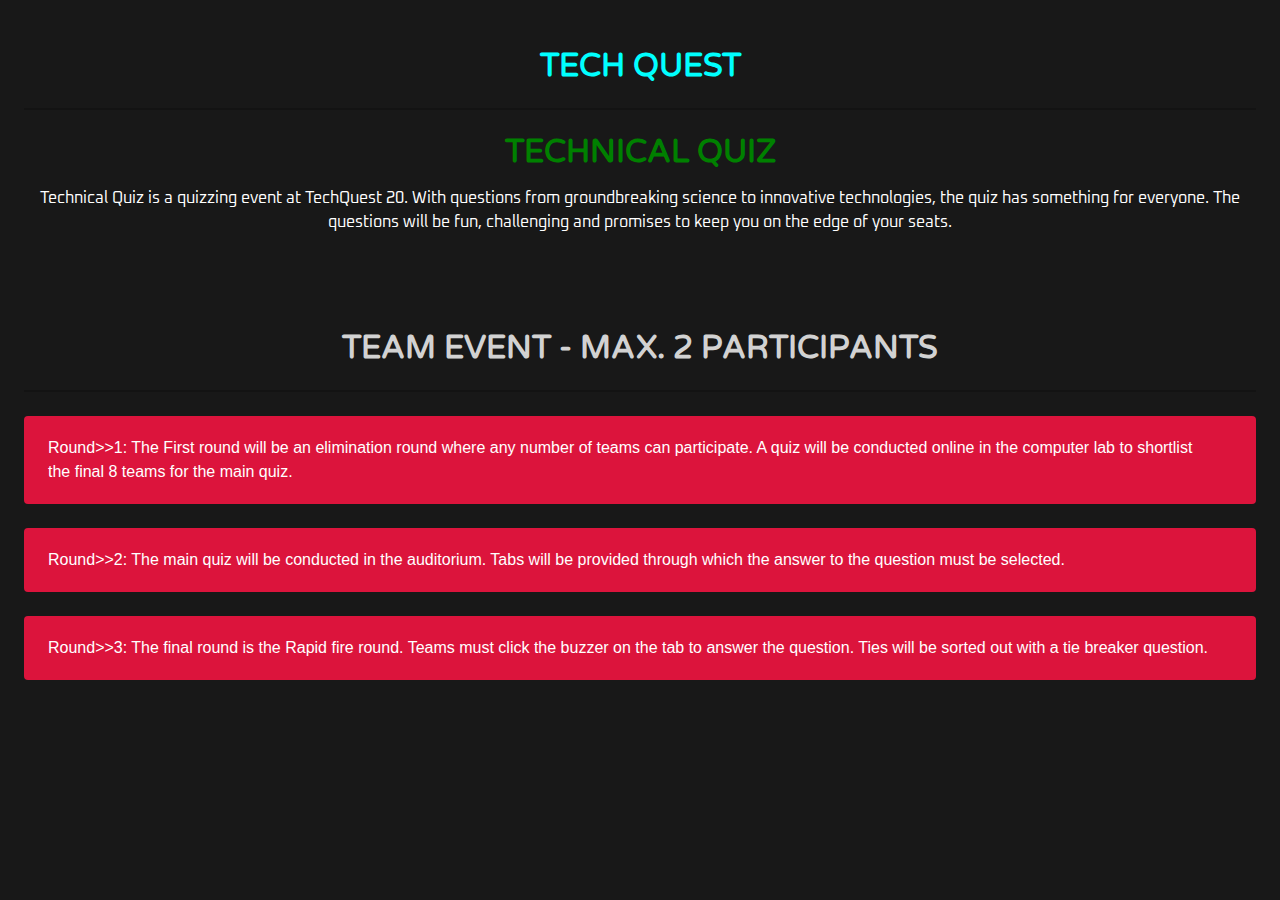
<file: quiz.html>
<!DOCTYPE html>
<!-- saved from url=(0022)http://localhost:8000/ -->
<html lang="en"><link type="text/css" id="dark-mode" rel="stylesheet" href="http://localhost:8000/"><style type="text/css" id="dark-mode-custom-style"></style><head><meta http-equiv="Content-Type" content="text/html; charset=UTF-8"><link type="text/css" id="dark-mode" rel="stylesheet" href="./quiz_files/saved_resource"><style type="text/css" id="dark-mode-custom-style"></style>
  <title>Quiz</title>
  
<meta name="viewport" content="width=device-width, minimum-scale=1.0">
<meta name="description" content="TechQuest">
<link href="./quiz_files/font-awesome.min.css" rel="stylesheet">


<meta name="theme-color" content="#34495e">
<meta name="msapplication-TileColor" content="#FFFFFF">



  <link href="./quiz_files/bulmaswatch.min.css" rel="stylesheet">
  <style>
    .hero .container {
      width: 95%;
    }
  </style>
</head>


<body class="theme-page">
  

  

  <div class="columns">
      
      <div class="column">
        <section class="section" id="content">
  <h1 style="text-align: center;" class="title"> <a href="http://localhost:8000/#"> Tech Quest</a> </h1>
  <hr>
  <link href="https://fonts.googleapis.com/css?family=Oxanium|Trade+Winds&display=swap" rel="stylesheet">

  <div class="content">
    <h1 style="text-align: center; color: green">Technical Quiz</h1>


    <p style="text-align: center;color: white;font-family: Oxanium"> Technical Quiz is a quizzing event at TechQuest 20. With questions from groundbreaking science to innovative technologies, 
      the quiz has something for everyone.  The questions will be fun, challenging and promises to keep you on the edge of your seats.
      
</div></section>

        <section class="section" id="delete">
  <h1 style="text-align: center;" class="title">Team Event - Max. 2 Participants
  </h1>
  <hr>
  
  <div class="notification is-danger">
    Round>>1: The First round will be an elimination round where any number of teams can participate.
     A quiz will be conducted online in the computer lab to shortlist the final 8 teams for the main quiz.
 </div>

    <div class="notification is-danger">
     
      Round>>2: The main quiz will be conducted in the auditorium.                                                                                               
      Tabs will be provided through which the answer to the question must be selected.</div>

      <div class="notification is-danger">
        
        Round>>3: The final round is the Rapid fire round. Teams must click the buzzer on the tab to answer the question.
        Ties will be sorted out with a tie breaker question.         </div>

        <!-- <div class="notification is-danger">
          <button class="delete"> </button> Papers with live demo will be more likely to score extra points.</div>

          <div class="notification is-danger">
            <button class="delete"> </button> Best Outstanding Paper if any will win a special prize.</div>
   -->
  
<!--   
    <article class="message is-info">
    <div class="message-header"> Info
      <button class="delete"> </button>
    </div>
    <div class="message-body"> Lorem ipsum dolor sit amet, consectetur adipiscing elit. Pellentesque risus mi, tempus quis placerat ut, porta nec nulla. Vestibulum rhoncus ac ex sit amet fringilla. Nullam gravida purus diam, et dictum felis venenatis efficitur. Aenean ac eleifend lacus, in mollis lectus. Donec sodales, arcu et sollicitudin porttitor, tortor urna tempor ligula, id porttitor mi magna a neque. Donec dui urna, vehicula et sem eget, facilisis sodales sem. </div>
  </article> -->
</section>


        
<!-- 
        <section class="section" id="notifications">
  <h1 class="title"> Notifications </h1>
  <hr>
  <div class="columns is-multiline">
    
    <div class="column is-half">
      <div class="notification ">
        <button class="delete"> </button> Lorem ipsum dolor sit amet,
        <a href="https://jenil.github.io/bulmaswatch/nuclear/#">consectetur</a> adipiscing elit lorem ipsum dolor sit amet, consectetur adipiscing elit </div>
    </div>
    
    <div class="column is-half">
      <div class="notification is-primary">
        <button class="delete"> </button> Lorem ipsum dolor sit amet,
        <a href="https://jenil.github.io/bulmaswatch/nuclear/#">consectetur</a> adipiscing elit lorem ipsum dolor sit amet, consectetur adipiscing elit </div>
    </div>
    
    <div class="column is-half">
      <div class="notification is-link">
        <button class="delete"> </button> Lorem ipsum dolor sit amet,
        <a href="https://jenil.github.io/bulmaswatch/nuclear/#">consectetur</a> adipiscing elit lorem ipsum dolor sit amet, consectetur adipiscing elit </div>
    </div>
    
    <div class="column is-half">
      <div class="notification is-info">
        <button class="delete"> </button> Lorem ipsum dolor sit amet,
        <a href="https://jenil.github.io/bulmaswatch/nuclear/#">consectetur</a> adipiscing elit lorem ipsum dolor sit amet, consectetur adipiscing elit </div>
    </div>
    
    <div class="column is-half">
      <div class="notification is-success">
        <button class="delete"> </button> Lorem ipsum dolor sit amet,
        <a href="https://jenil.github.io/bulmaswatch/nuclear/#">consectetur</a> adipiscing elit lorem ipsum dolor sit amet, consectetur adipiscing elit </div>
    </div>
    
    <div class="column is-half">
      <div class="notification is-warning">
        <button class="delete"> </button> Lorem ipsum dolor sit amet,
        <a href="https://jenil.github.io/bulmaswatch/nuclear/#">consectetur</a> adipiscing elit lorem ipsum dolor sit amet, consectetur adipiscing elit </div>
    </div>
    
    <div class="column is-half">
      <div class="notification is-danger">
        <button class="delete"> </button> Lorem ipsum dolor sit amet,
        <a href="https://jenil.github.io/bulmaswatch/nuclear/#">consectetur</a> adipiscing elit lorem ipsum dolor sit amet, consectetur adipiscing elit </div>
    </div>
    
  </div>
</section> -->

        

        

        
        

        

<style>
  html{
    background-color: #181818 !important;
  }
  .notification.is-danger{
    background-color:crimson
  }
  </style>

        

        

        

        


  <br>
  
  
  
  

        

        

        

      </div>
    </div>
  
    <style>
      .container{
        padding:30px;
      }
    </style>


<script>
if (document.location.hostname !== 'localhost') {
  (function(i, s, o, g, r, a, m) {
    i['GoogleAnalyticsObject'] = r;
    i[r] = i[r] || function() {
      (i[r].q = i[r].q || []).push(arguments)
    }, i[r].l = 1 * new Date();
    a = s.createElement(o),
      m = s.getElementsByTagName(o)[0];
    a.async = 1;
    a.src = g;
    m.parentNode.insertBefore(a, m)
  })(window, document, 'script', 'https://www.google-analytics.com/analytics.js', 'ga');

  ga('create', 'UA-91125324-1', 'auto');
  ga('send', 'pageview');
} else {
  window.ga = function ga() {
    console.log('[ga]', arguments); // mock GA to prevent errors
  }
}
</script>
<script crossorigin="anonymous" integrity="sha256-hVVnYaiADRTO2PzUGmuLJr8BLUSjGIZsDYGmIJLv2b8=" src="./quiz_files/jquery-3.1.1.min.js">
</script>
<script type="text/javascript">
$(function() {
  $('.modal-background, .modal-close').click(function() {
    $('html').removeClass('is-clipped');
    $(this).parent().removeClass('is-active');
  });
  $('.theme-switcher').change(function(e) {
    if (e.target.value) {
      window.location.href = '/bulmaswatch/' + e.target.value;
    }
  });

  // Get all "navbar-burger" elements
  var $navbarBurgers = Array.prototype.slice.call(document.querySelectorAll('.navbar-burger'), 0);

  // Check if there are any nav burgers
  if ($navbarBurgers.length > 0) {

    // Add a click event on each of them
    $navbarBurgers.forEach(function ($el) {
      $el.addEventListener('click', () => {

        // Get the target from the "data-target" attribute
        var target = $el.dataset.target;
        var $target = document.getElementById(target);

        // Toggle the class on both the "navbar-burger" and the "navbar-menu"
        $el.classList.toggle('is-active');
        $target.classList.toggle('is-active');

      });
    });
  }
});
</script>






</body></html>
</file>
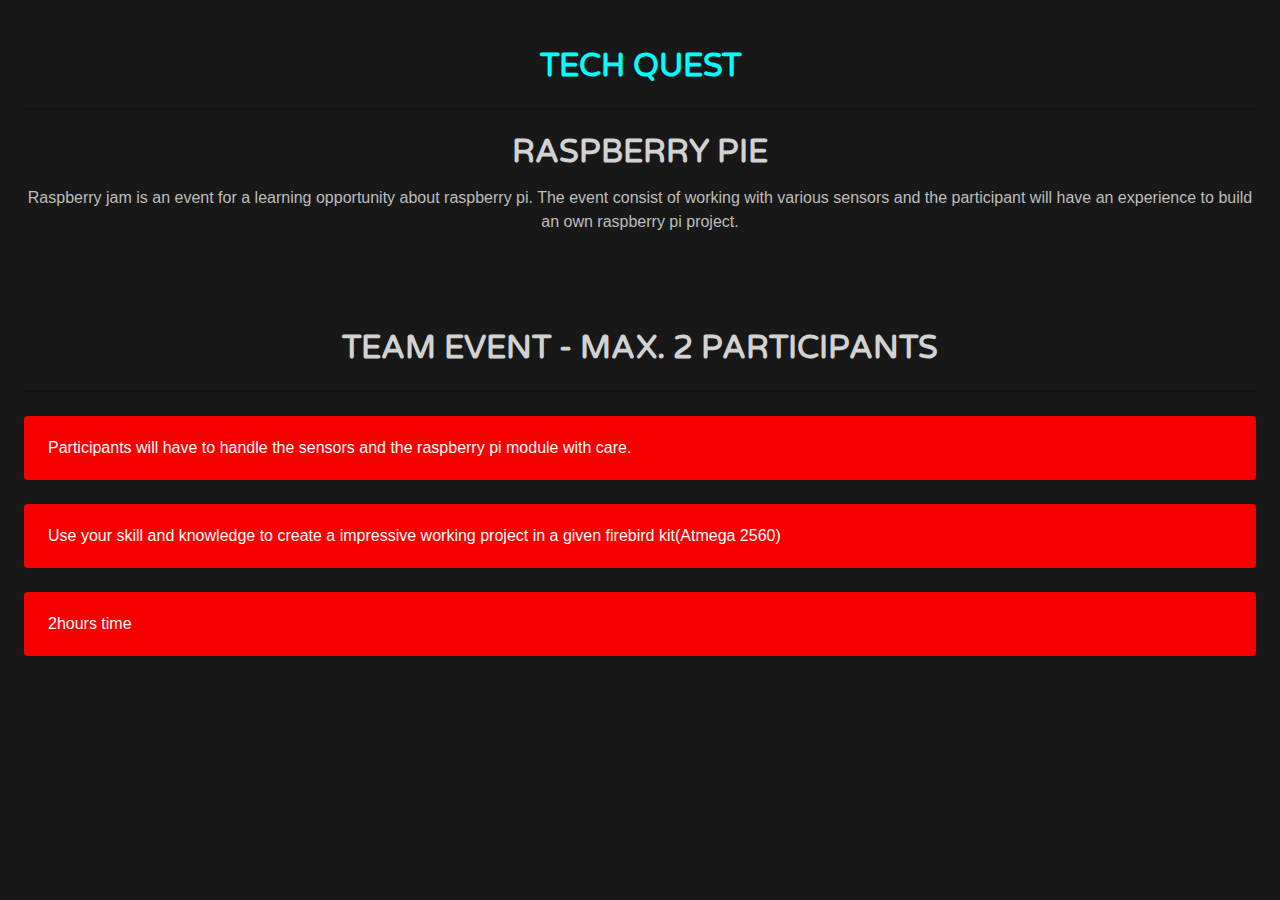
<file: Raspberry.html>
<!DOCTYPE html>
<!-- saved from url=(0022)http://localhost:8000/ -->
<html lang="en"><link type="text/css" id="dark-mode" rel="stylesheet" href="http://localhost:8000/"><style type="text/css" id="dark-mode-custom-style"></style><head><meta http-equiv="Content-Type" content="text/html; charset=UTF-8"><link type="text/css" id="dark-mode" rel="stylesheet" href="./Raspberry_files/saved_resource"><style type="text/css" id="dark-mode-custom-style"></style>
  <title>Angry Bird</title>
  
<meta name="viewport" content="width=device-width, minimum-scale=1.0">
<meta name="description" content="TechQuest">
<link href="./Raspberry_files/font-awesome.min.css" rel="stylesheet">


<meta name="msapplication-TileColor" content="#FFFFFF">


  <link href="./Raspberry_files/bulmaswatch.min.css" rel="stylesheet">
  <style>
    .hero .container {
      width: 95%;
    }
  </style>
</head>


<body class="theme-page">
  

  

  <div class="columns">
      
      <div class="column">
        <section class="section" id="content">
  <h1 style="text-align: center;" class="title"> <a href="http://localhost:8000/#"> Tech Quest</a> </h1>
  <hr>
  <div class="content">
    <h1 style="text-align: center;">Raspberry Pie</h1>


    <p style="text-align: center;">Raspberry jam is an event for a learning opportunity about raspberry pi. The event consist of working with various sensors and the participant will have an experience to build an own raspberry pi project.</p>
    
</div></section>

        <section class="section" id="delete">
  <h1 style="text-align: center;" class="title">Team Event - Max. 2 Participants
  </h1>
  <hr>
  
  <div class="notification is-danger">Participants will have to handle the sensors and the raspberry pi module with care. </div>
  <div class="notification is-danger">Use your skill and knowledge to create a impressive working project in a given firebird kit(Atmega 2560)</div>

  <div class="notification is-danger">2hours time</div>


    <!-- <div class="notification is-danger">
      <button class="delete"> </button> Information regarding selected papers will be informed through e-mail</div>

      <div class="notification is-danger">
        <button class="delete"> </button> If you receive the intimation email, then send your PPT to techquest@mountzion.ac.in on or before 03/03/2020.</div>

        <div class="notification is-danger">
          <button class="delete"> </button> Papers with live demo will be more likely to score extra points.</div>

          <div class="notification is-danger">
            <button class="delete"> </button> Best Outstanding Paper if any will win a special prize.</div>
   -->
  
<!--   
    <article class="message is-info">
    <div class="message-header"> Info
      <button class="delete"> </button>
    </div>
    <div class="message-body"> Lorem ipsum dolor sit amet, consectetur adipiscing elit. Pellentesque risus mi, tempus quis placerat ut, porta nec nulla. Vestibulum rhoncus ac ex sit amet fringilla. Nullam gravida purus diam, et dictum felis venenatis efficitur. Aenean ac eleifend lacus, in mollis lectus. Donec sodales, arcu et sollicitudin porttitor, tortor urna tempor ligula, id porttitor mi magna a neque. Donec dui urna, vehicula et sem eget, facilisis sodales sem. </div>
  </article> -->
</section>


        
<!-- 
        <section class="section" id="notifications">
  <h1 class="title"> Notifications </h1>
  <hr>
  <div class="columns is-multiline">
    
    <div class="column is-half">
      <div class="notification ">
        <button class="delete"> </button> Lorem ipsum dolor sit amet,
        <a href="https://jenil.github.io/bulmaswatch/nuclear/#">consectetur</a> adipiscing elit lorem ipsum dolor sit amet, consectetur adipiscing elit </div>
    </div>
    
    <div class="column is-half">
      <div class="notification is-primary">
        <button class="delete"> </button> Lorem ipsum dolor sit amet,
        <a href="https://jenil.github.io/bulmaswatch/nuclear/#">consectetur</a> adipiscing elit lorem ipsum dolor sit amet, consectetur adipiscing elit </div>
    </div>
    
    <div class="column is-half">
      <div class="notification is-link">
        <button class="delete"> </button> Lorem ipsum dolor sit amet,
        <a href="https://jenil.github.io/bulmaswatch/nuclear/#">consectetur</a> adipiscing elit lorem ipsum dolor sit amet, consectetur adipiscing elit </div>
    </div>
    
    <div class="column is-half">
      <div class="notification is-info">
        <button class="delete"> </button> Lorem ipsum dolor sit amet,
        <a href="https://jenil.github.io/bulmaswatch/nuclear/#">consectetur</a> adipiscing elit lorem ipsum dolor sit amet, consectetur adipiscing elit </div>
    </div>
    
    <div class="column is-half">
      <div class="notification is-success">
        <button class="delete"> </button> Lorem ipsum dolor sit amet,
        <a href="https://jenil.github.io/bulmaswatch/nuclear/#">consectetur</a> adipiscing elit lorem ipsum dolor sit amet, consectetur adipiscing elit </div>
    </div>
    
    <div class="column is-half">
      <div class="notification is-warning">
        <button class="delete"> </button> Lorem ipsum dolor sit amet,
        <a href="https://jenil.github.io/bulmaswatch/nuclear/#">consectetur</a> adipiscing elit lorem ipsum dolor sit amet, consectetur adipiscing elit </div>
    </div>
    
    <div class="column is-half">
      <div class="notification is-danger">
        <button class="delete"> </button> Lorem ipsum dolor sit amet,
        <a href="https://jenil.github.io/bulmaswatch/nuclear/#">consectetur</a> adipiscing elit lorem ipsum dolor sit amet, consectetur adipiscing elit </div>
    </div>
    
  </div>
</section> -->

        

        

        
<style>
  html{
    background-color: #181818 !important;
  }
  </style> 

        

        

        

        

        

        


  <br>
  
  
  
  

        

        

        

      </div>
    </div>
  
    <style>
      .container{
        padding:30px;
      }
    </style>


<script>
if (document.location.hostname !== 'localhost') {
  (function(i, s, o, g, r, a, m) {
    i['GoogleAnalyticsObject'] = r;
    i[r] = i[r] || function() {
      (i[r].q = i[r].q || []).push(arguments)
    }, i[r].l = 1 * new Date();
    a = s.createElement(o),
      m = s.getElementsByTagName(o)[0];
    a.async = 1;
    a.src = g;
    m.parentNode.insertBefore(a, m)
  })(window, document, 'script', 'https://www.google-analytics.com/analytics.js', 'ga');

  ga('create', 'UA-91125324-1', 'auto');
  ga('send', 'pageview');
} else {
  window.ga = function ga() {
    console.log('[ga]', arguments); // mock GA to prevent errors
  }
}
</script>
<script crossorigin="anonymous" integrity="sha256-hVVnYaiADRTO2PzUGmuLJr8BLUSjGIZsDYGmIJLv2b8=" src="./Raspberry_files/jquery-3.1.1.min.js">
</script>
<script type="text/javascript">
$(function() {
  $('.modal-background, .modal-close').click(function() {
    $('html').removeClass('is-clipped');
    $(this).parent().removeClass('is-active');
  });
  $('.theme-switcher').change(function(e) {
    if (e.target.value) {
      window.location.href = '/bulmaswatch/' + e.target.value;
    }
  });

  // Get all "navbar-burger" elements
  var $navbarBurgers = Array.prototype.slice.call(document.querySelectorAll('.navbar-burger'), 0);

  // Check if there are any nav burgers
  if ($navbarBurgers.length > 0) {

    // Add a click event on each of them
    $navbarBurgers.forEach(function ($el) {
      $el.addEventListener('click', () => {

        // Get the target from the "data-target" attribute
        var target = $el.dataset.target;
        var $target = document.getElementById(target);

        // Toggle the class on both the "navbar-burger" and the "navbar-menu"
        $el.classList.toggle('is-active');
        $target.classList.toggle('is-active');

      });
    });
  }
});
</script>






</body></html>
</file>
